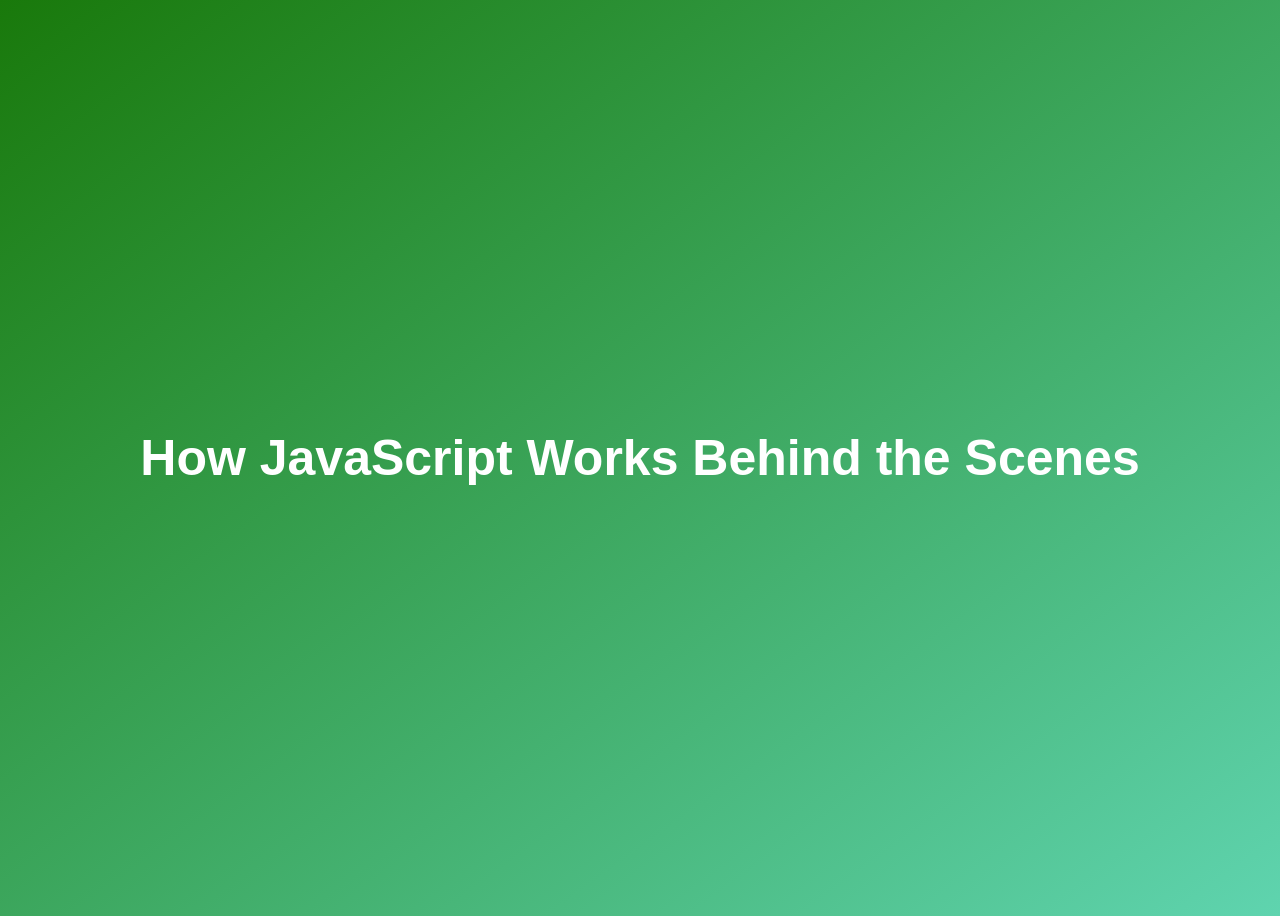
<file: behindthe_scence/index.html>
<!DOCTYPE html>
<html lang="en">
  <head>
    <meta charset="UTF-8" />
    <meta name="viewport" content="width=device-width, initial-scale=1.0" />
    <meta http-equiv="X-UA-Compatible" content="ie=edge" />
    <title>How JavaScript Works Behind the Scenes</title>
    <style>
      body {
        height: 100vh;
        display: flex;
        align-items: center;
        background: linear-gradient(to top left, #5fd4af, #19790b);
      }
      h1 {
        font-family: sans-serif;
        font-size: 50px;
        line-height: 1.3;
        width: 100%;
        padding: 30px;
        text-align: center;
        color: white;
      }
    </style>
  </head>
  <body>
    <h1>How JavaScript Works Behind the Scenes</h1>
    <script src="script.js"></script>
  </body>
</html>
</file>
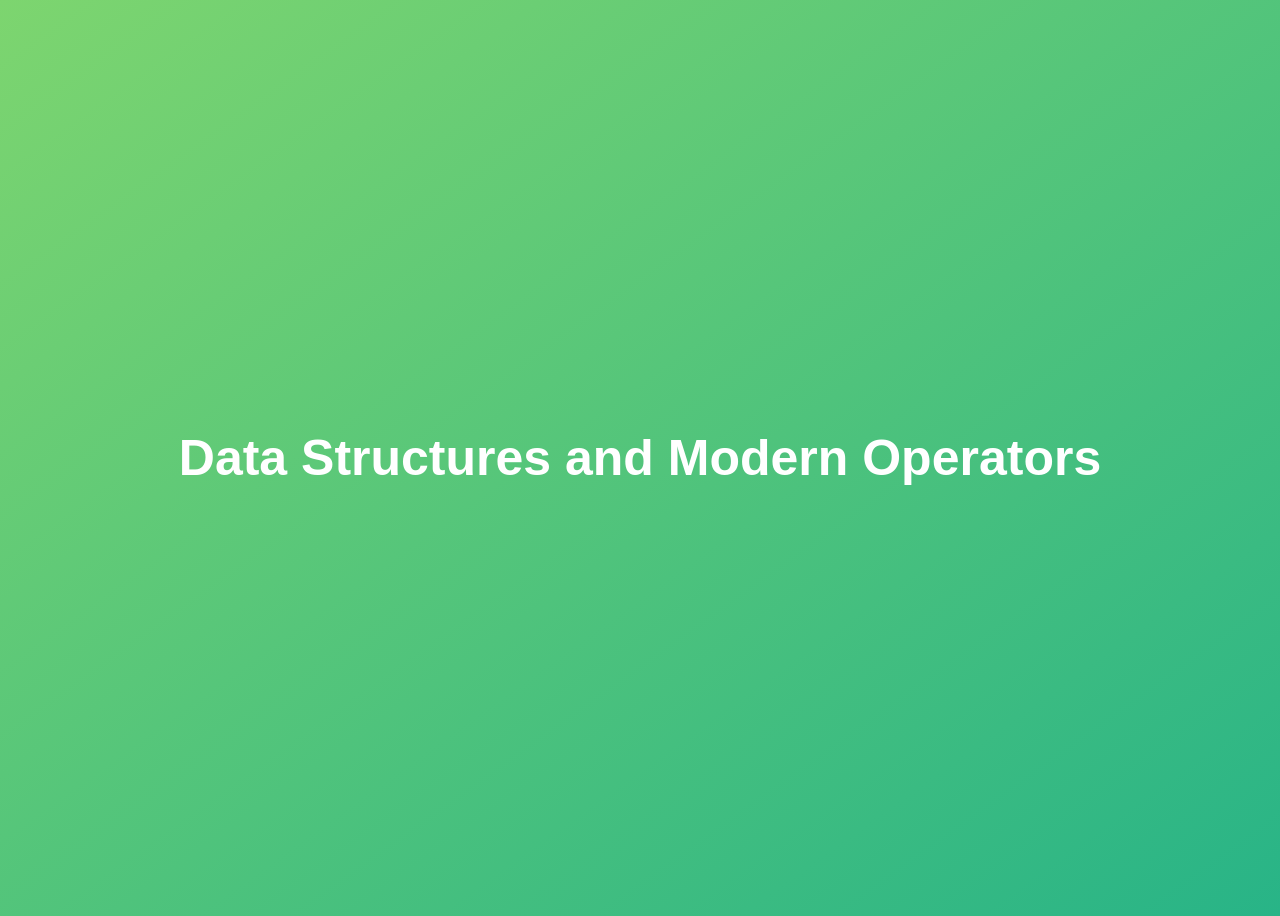
<file: DataStructure/index.html>
<!DOCTYPE html>
<html lang="en">
  <head>
    <meta charset="UTF-8" />
    <meta name="viewport" content="width=device-width, initial-scale=1.0" />
    <meta http-equiv="X-UA-Compatible" content="ie=edge" />
    <title>Data Structures and Modern Operators</title>
    <style>
      body {
        height: 100vh;
        display: flex;
        align-items: center;
        background: linear-gradient(to top left, #28b487, #7dd56f);
      }
      h1 {
        font-family: sans-serif;
        font-size: 50px;
        line-height: 1.3;
        width: 100%;
        padding: 30px;
        text-align: center;
        color: white;
      }
      button {
        width: 50px;
        height: 20px;
        margin: 10px;
      }
      textarea {
        width: 300px;
        height: 100px;
      }
    </style>
  </head>
  <body>
    <h1>Data Structures and Modern Operators</h1>
   <script src="script.js"></script>
    <script src="assignments.js"></script>
  </body>
</html>
</file>
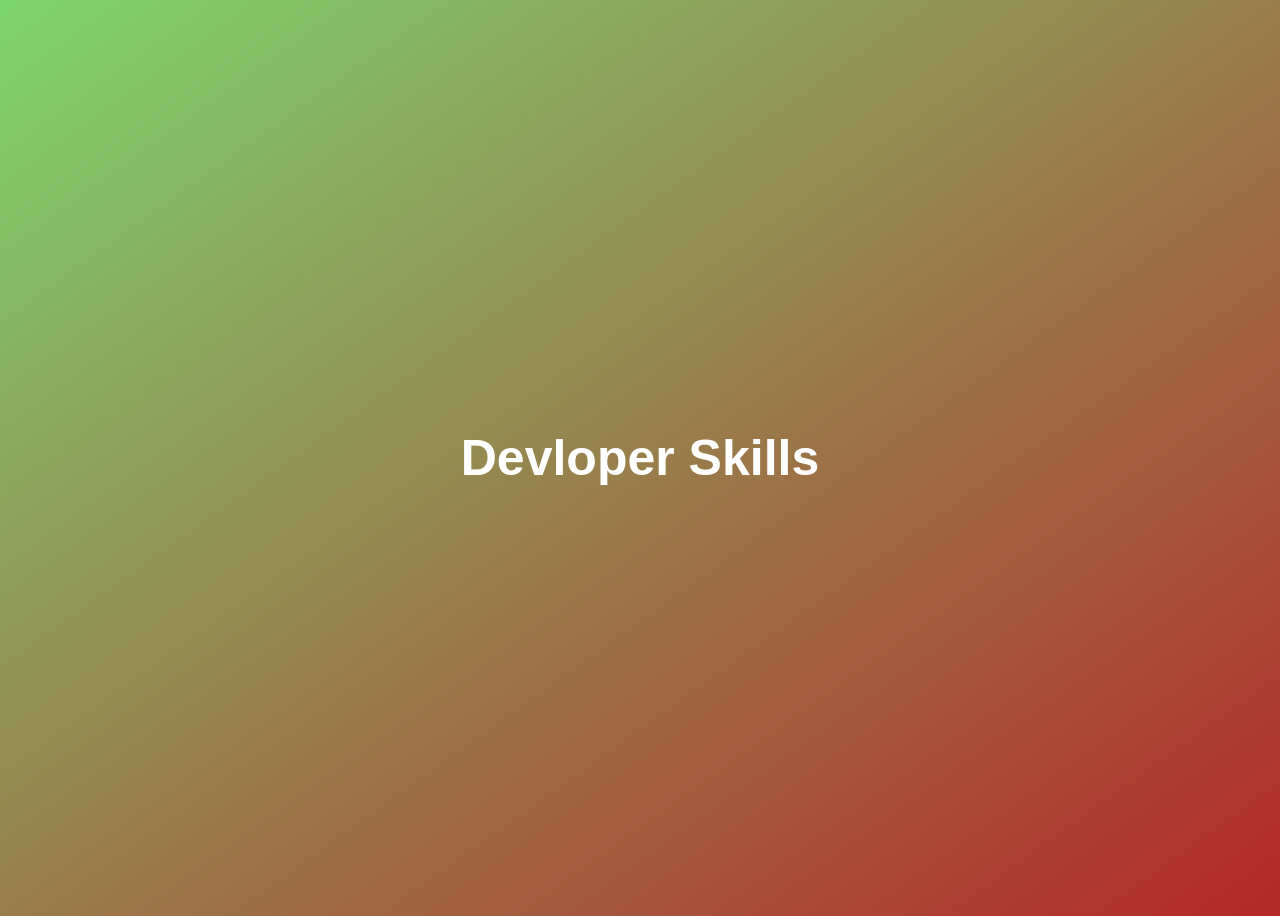
<file: Devloper_skills/index.html>
<!DOCTYPE html>
<html lang="en">
  <head>
    <meta charset="UTF-8" />
    <meta name="viewport" content="width=device-width, initial-scale=1.0" />
    <meta http-equiv="X-UA-Compatible" content="ie=edge" />
    <title>Devloper Skills </title>
    <style>
      body {
        height: 100vh;
        display: flex;
        align-items: center;
        background: linear-gradient(to top left, #b42828, #7dd56f);
      }
      h1 {
        font-family: sans-serif;
        font-size: 50px;
        line-height: 1.3;
        width: 100%;
        padding: 30px;
        text-align: center;
        color: white;
      }
    </style>
  </head>
  <body>
    <h1>Devloper Skills</h1>

    <script src="script.js"></script>
    <!-- <script src="Assignments.js"></script> -->
  </body>
</html>
</file>
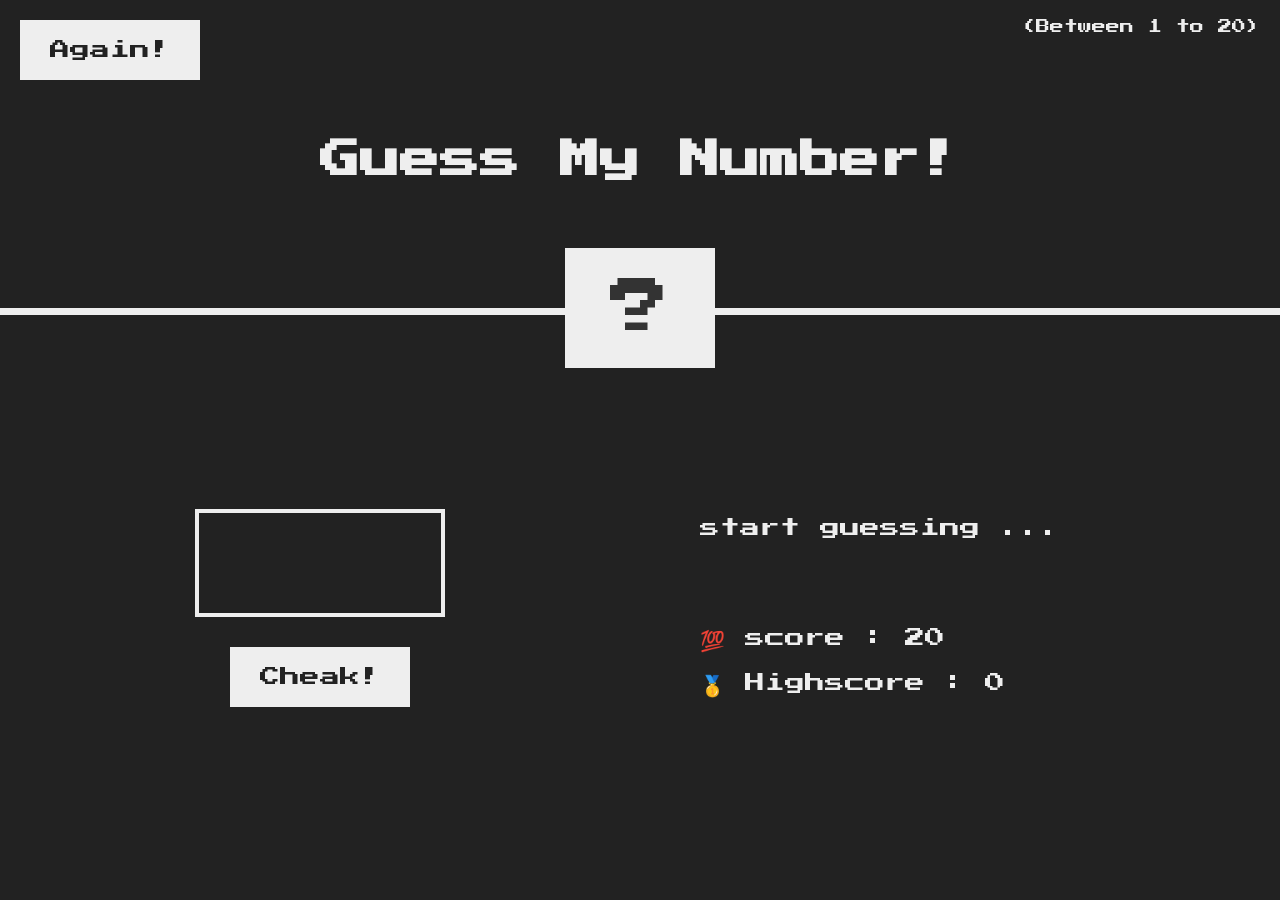
<file: DOM_and_Events/index.html>
<!doctype html>
<html lang="en">
  <head>
    <meta charset="UTF-8" />
    <meta name="viewport" content="width=device-width, initial-scale=1.0" />
    <title>First Project with javascript</title>
    <link href="style.css" rel="stylesheet" />
  </head>
  <body>
    <header>
      <h1>Guess My Number!</h1>
      <p class="between">(Between 1 to 20)</p>
      <button class="btn again">Again!</button>
      <div class="number">?</div>
    </header>
    <main>
      <section class="left">
        <input type="type" class="guess" />
        <button class="btn check">Cheak!</button>
      </section>
      <section class="right">
        <p class="message">start guessing ...</p>
        <p class="label-score">💯 score : <span class="score">20</span></p>
        <p class="label-highscore">
          🥇 Highscore : <span class="highscore">0</span>
        </p>
      </section>
    </main>
    <script src="script.js"></script>
  </body>
</html>
</file>
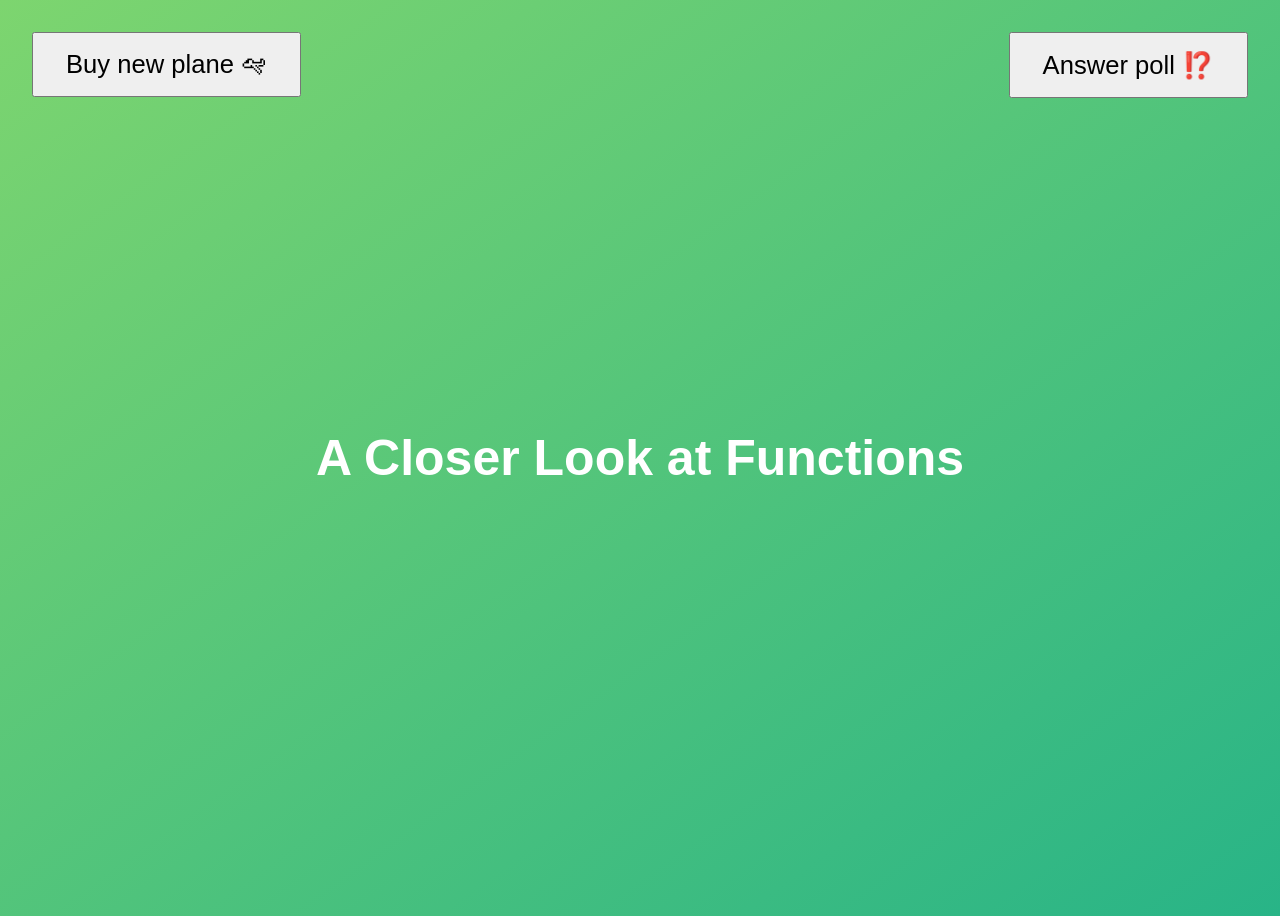
<file: functions/index.html>
<!DOCTYPE html>
<html lang="en">
  <head>
    <meta charset="UTF-8" />
    <meta name="viewport" content="width=device-width, initial-scale=1.0" />
    <meta http-equiv="X-UA-Compatible" content="ie=edge" />
    <title>A Closer Look at Functions</title>
    <style>
      body {
        height: 100vh;
        display: flex;
        align-items: center;
        background: linear-gradient(to top left, #28b487, #7dd56f);
      }
      h1 {
        font-family: sans-serif;
        font-size: 50px;
        line-height: 1.3;
        width: 100%;
        padding: 30px;
        text-align: center;
        color: white;
      }
      .buy,
      .poll {
        font-size: 1.6rem;
        padding: 1rem 2rem;
        position: absolute;
        top: 2rem;
      }
      .buy {
        left: 2rem;
      }
      .poll {
        right: 2rem;
      }
    </style>
  </head>
  <body>
    <h1>A Closer Look at Functions</h1>
    <button class="buy">Buy new plane 🛩</button>
    <button class="poll">Answer poll ⁉️</button>
    <script src="script.js"></script>
  </body>
</html>
</file>
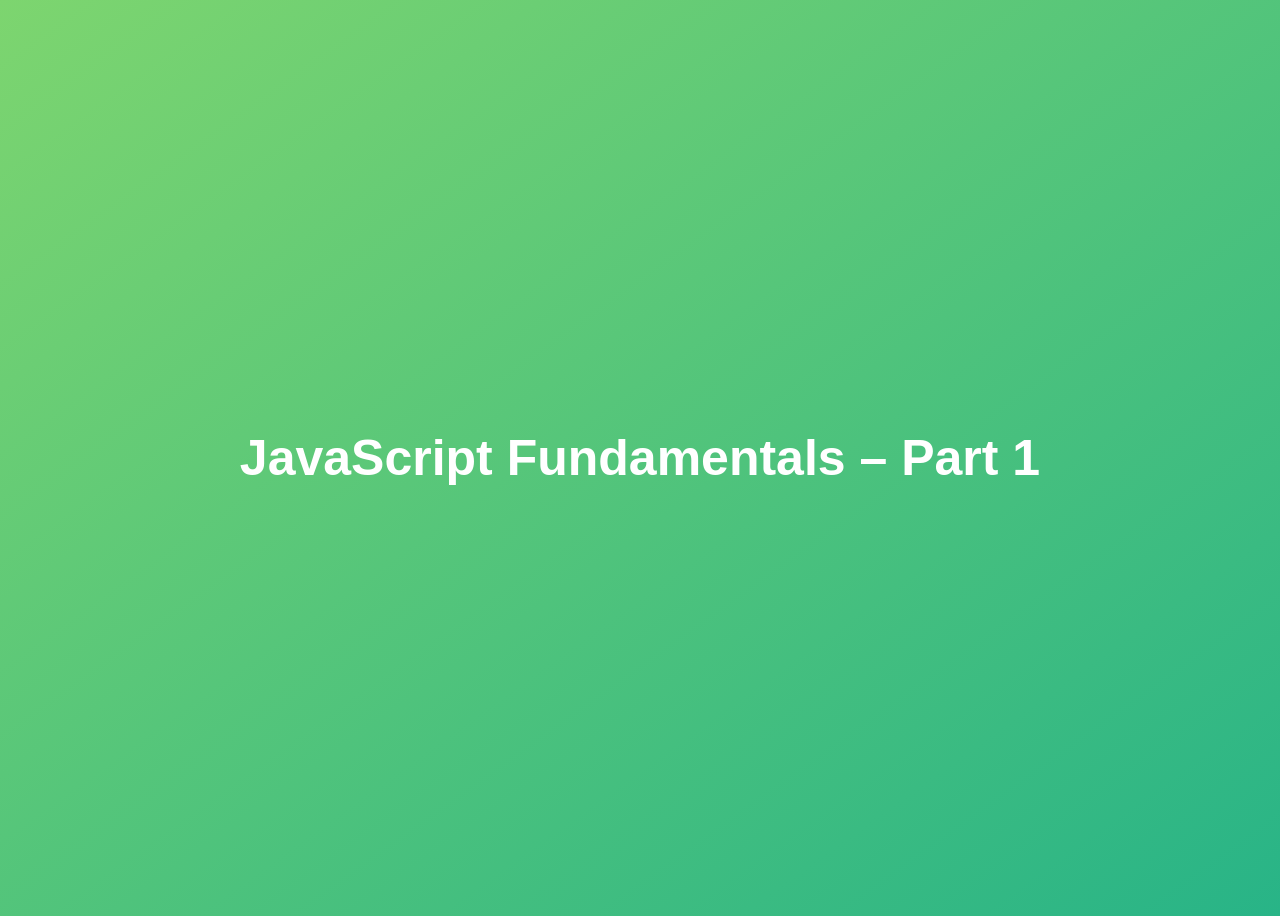
<file: Javascript_Fundamental_part-1/index.html>
<!DOCTYPE html>
<html lang="en">
  <head>
    <meta charset="UTF-8" />
    <meta name="viewport" content="width=device-width, initial-scale=1.0" />
    <meta http-equiv="X-UA-Compatible" content="ie=edge" />
    <title>JavaScript Fundamentals – Part 1</title>
    <style>
      body {
        height: 100vh;
        display: flex;
        align-items: center;
        background: linear-gradient(to top left, #28b487, #7dd56f);
      }
      h1 {
        font-family: sans-serif;
        font-size: 50px;
        line-height: 1.3;
        width: 100%;
        padding: 30px;
        text-align: center;
        color: white;
      }
    </style>
  </head>
  <body>
    <h1>JavaScript Fundamentals – Part 1</h1>

    <script src="script.js"></script>
    <script src="Assignments.js"></script>
  </body>
</html>
</file>
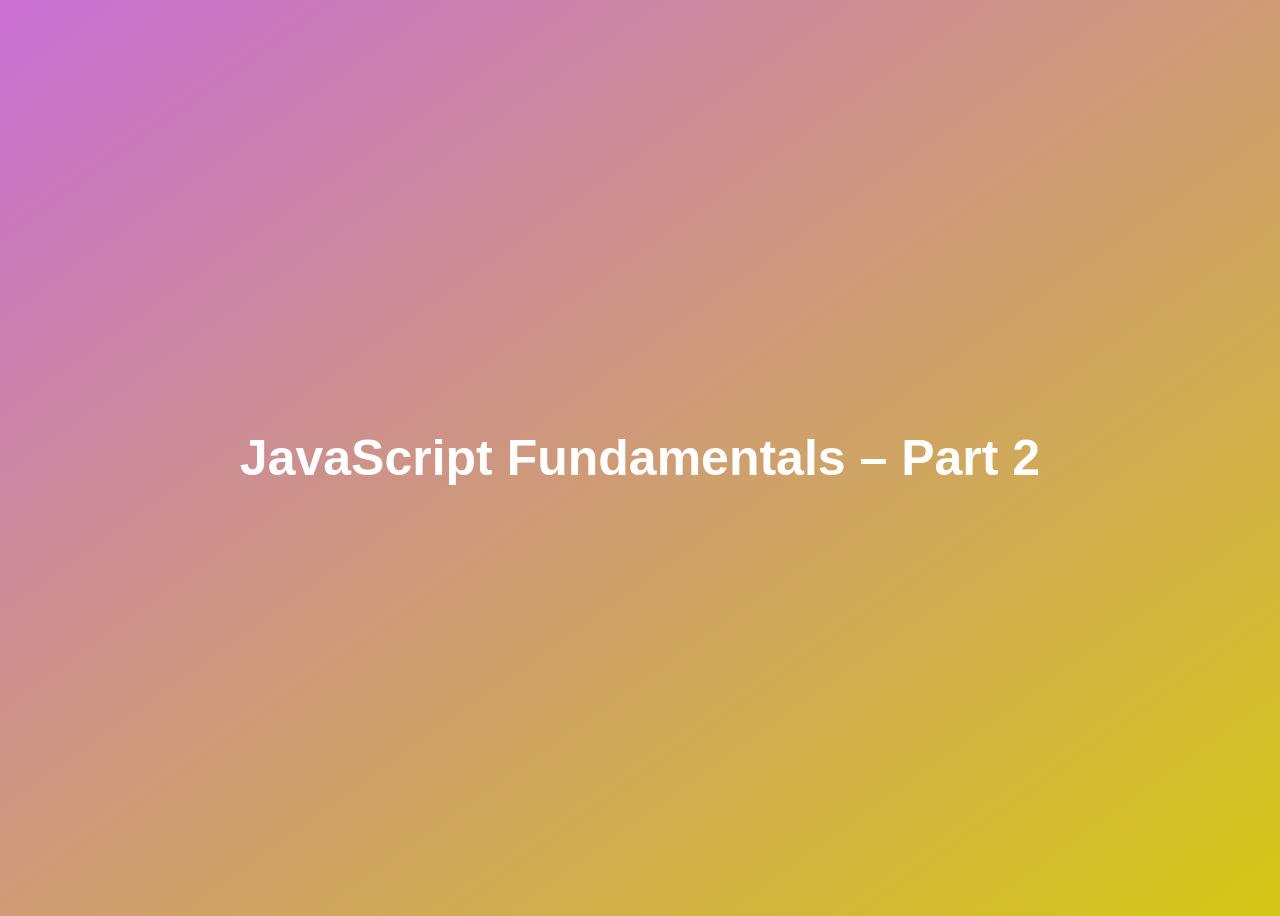
<file: Javascript_Fundamental_part-2/index.html>
<!DOCTYPE html>
<html lang="en">
  <head>
    <meta charset="UTF-8" />
    <meta name="viewport" content="width=device-width, initial-scale=1.0" />
    <meta http-equiv="X-UA-Compatible" content="ie=edge" />
    <title>JavaScript Fundamentals – Part 1</title>
    <style>
      body {
        height: 100vh;
        display: flex;
        align-items: center;
        background: linear-gradient(to top left, #d4c815, #c96fd5);
      }
      h1 {
        font-family: sans-serif;
        font-size: 50px;
        line-height: 1.3;
        width: 100%;
        padding: 30px;
        text-align: center;
        color: white;
      }
    </style>
  </head>
  <body>
    <h1>JavaScript Fundamentals – Part 2</h1>

    <script src="script.js"></script>
    <script src="Assignment.js"></script>
  </body>
</html>
</file>
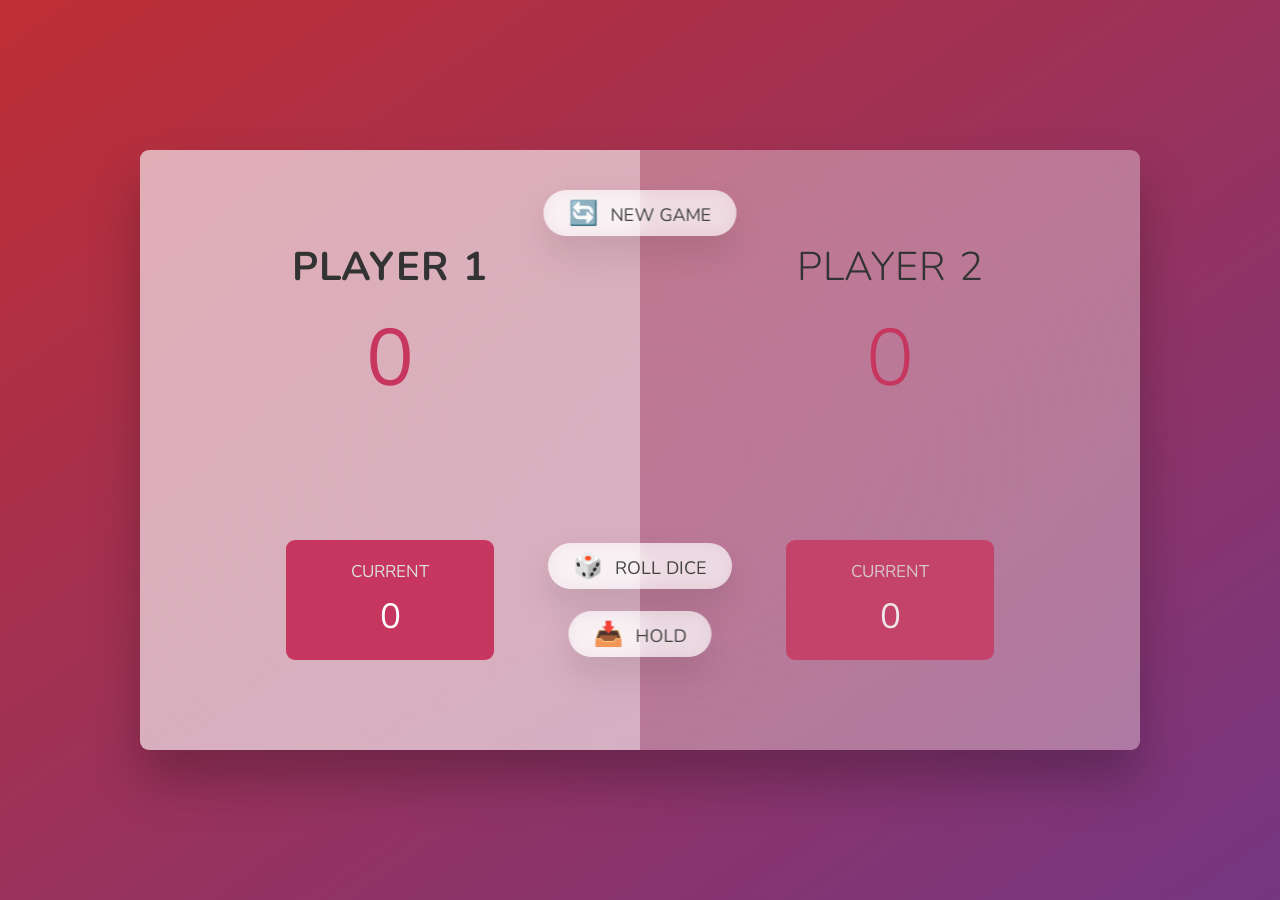
<file: project3_pig_game/index.html>
<!DOCTYPE html>
<html lang="en">
  <head>
    <meta charset="UTF-8" />
    <meta name="viewport" content="width=device-width, initial-scale=1.0" />
    <meta http-equiv="X-UA-Compatible" content="ie=edge" />
    <link rel="stylesheet" href="style.css" />
    <title>Pig Game</title>
  </head>
  <body>
    <main>
      <section class="player player--0 player--active">
        <h2 class="name" id="name--0">Player 1</h2>
        <p class="score" id="score--0">43</p>
        <div class="current">
          <p class="current-label">Current</p>
          <p class="current-score" id="current--0">0</p>
        </div>
      </section>
      <section class="player player--1">
        <h2 class="name" id="name--1">Player 2</h2>
        <p class="score" id="score--1">24</p>
        <div class="current">
          <p class="current-label">Current</p>
          <p class="current-score" id="current--1">0</p>
        </div>
      </section>

      <img src="dice-5.png" alt="Playing dice" class="dice" />
      <button class="btn btn--new">🔄 New game</button>
      <button class="btn btn--roll">🎲 Roll dice</button>
      <button class="btn btn--hold">📥 Hold</button>
    </main>
    <script src="script.js"></script>
  </body>
</html>
</file>
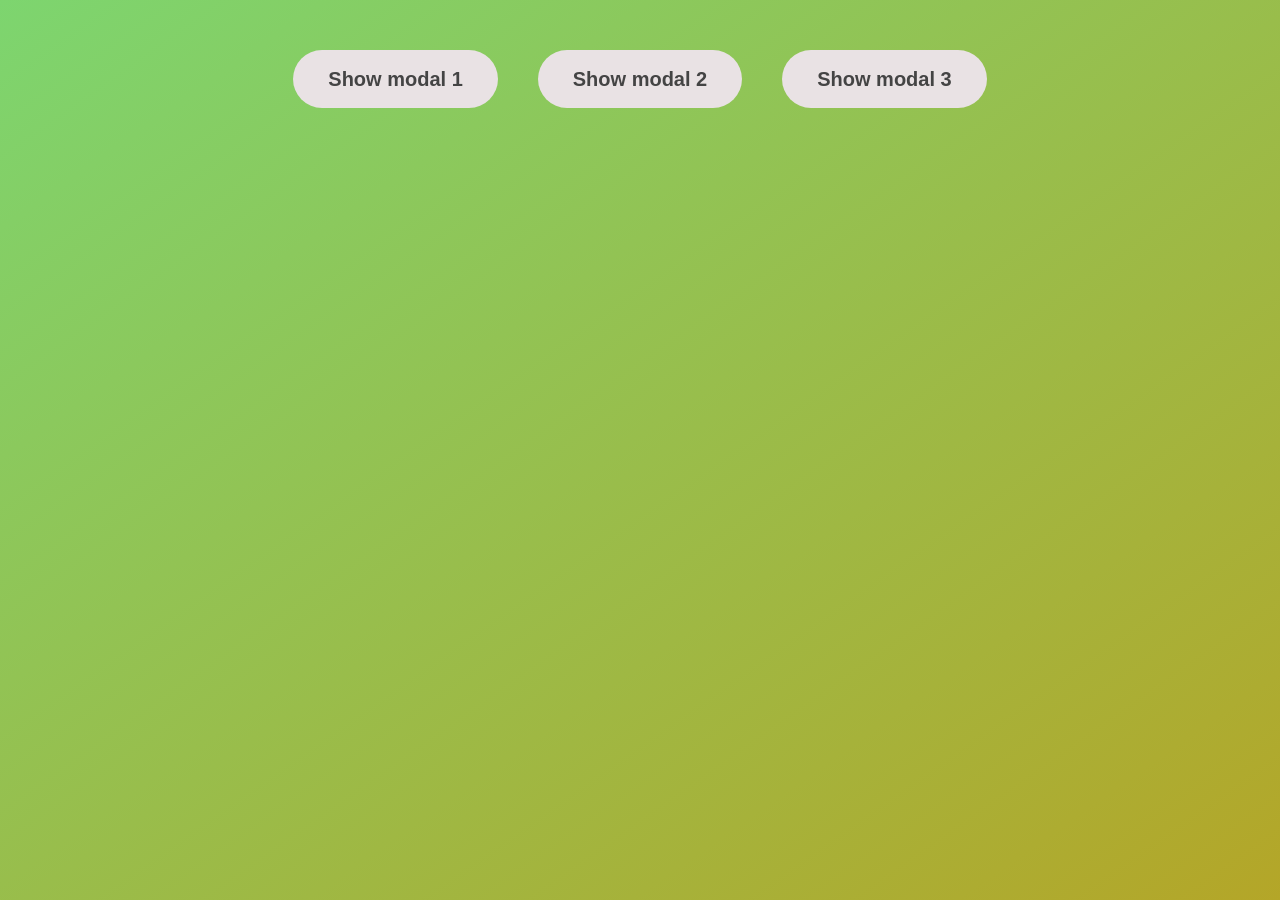
<file: projet2_modal_window/index.html>
<!doctype html>
<html lang="en">
  <head>
    <meta charset="UTF-8" />
    <meta name="viewport" content="width=device-width, initial-scale=1.0" />
    <link rel="stylesheet" href="style.css" />
    <title>Modal Window</title>
  </head>
  <body>
    <button class="show-modal">Show modal 1</button>
    <button class="show-modal">Show modal 2</button>
    <button class="show-modal">Show modal 3</button>
    <div class="modal hidden">
      <button class="close-modal">&times;</button>
      <h1>i am modal window.</h1>
      <p>
        Lorem ipsum, dolor sit amet consectetur adipisicing elit. Asperiores
        totam cum pariatur rerum reprehenderit, obcaecati illum sequi! Eum fuga
        eius quisquam rerum mollitia illo laboriosam, et fugit rem corporis
        voluptatibus!
      </p>
    </div>
    <div class="overlay hidden"></div>
    <script src="scirpt.js"></script>
  </body>
</html>
</file>
<file: DOM_and_Events/style.css>
@import url('https://fonts.googleapis.com/css?family=Press+Start+2P&display=swap');

* {
  margin: 0;
  padding: 0;
  box-sizing: inherit;
}

html {
  font-size: 62.5%;
  box-sizing: border-box;
}

body {
  font-family: 'Press Start 2P', sans-serif;
  color: #eee;
  background-color: #222;
  /* background-color: #60b347; */
}

/* LAYOUT */
header {
  position: relative;
  height: 35vh;
  border-bottom: 7px solid #eee;
}

main {
  height: 65vh;
  color: #eee;
  display: flex;
  align-items: center;
  justify-content: space-around;
}

.left {
  width: 52rem;
  display: flex;
  flex-direction: column;
  align-items: center;
}

.right {
  width: 52rem;
  font-size: 2rem;
}

/* ELEMENTS STYLE */
h1 {
  font-size: 4rem;
  text-align: center;
  position: absolute;
  width: 100%;
  top: 52%;
  left: 50%;
  transform: translate(-50%, -50%);
}

.number {
  background: #eee;
  color: #333;
  font-size: 6rem;
  width: 15rem;
  padding: 3rem 0rem;
  text-align: center;
  position: absolute;
  bottom: 0;
  left: 50%;
  transform: translate(-50%, 50%);
}

.between {
  font-size: 1.4rem;
  position: absolute;
  top: 2rem;
  right: 2rem;
}

.again {
  position: absolute;
  top: 2rem;
  left: 2rem;
}

.guess {
  background: none;
  border: 4px solid #eee;
  font-family: inherit;
  color: inherit;
  font-size: 5rem;
  padding: 2.5rem;
  width: 25rem;
  text-align: center;
  display: block;
  margin-bottom: 3rem;
}

.btn {
  border: none;
  background-color: #eee;
  color: #222;
  font-size: 2rem;
  font-family: inherit;
  padding: 2rem 3rem;
  cursor: pointer;
}

.btn:hover {
  background-color: #ccc;
}

.message {
  margin-bottom: 8rem;
  height: 3rem;
}

.label-score {
  margin-bottom: 2rem;
}
</file>
<file: project3_pig_game/style.css>
@import url('https://fonts.googleapis.com/css2?family=Nunito&display=swap');

* {
  margin: 0;
  padding: 0;
  box-sizing: inherit;
}

html {
  font-size: 62.5%;
  box-sizing: border-box;
}

body {
  font-family: 'Nunito', sans-serif;
  font-weight: 400;
  height: 100vh;
  color: #333;
  background-image: linear-gradient(to top left, #753682 0%, #bf2e34 100%);
  display: flex;
  align-items: center;
  justify-content: center;
}

/* LAYOUT */
main {
  position: relative;
  width: 100rem;
  height: 60rem;
  background-color: rgba(255, 255, 255, 0.35);
  backdrop-filter: blur(200px);
  filter: blur();
  box-shadow: 0 3rem 5rem rgba(0, 0, 0, 0.25);
  border-radius: 9px;
  overflow: hidden;
  display: flex;
}

.player {
  flex: 50%;
  padding: 9rem;
  display: flex;
  flex-direction: column;
  align-items: center;
  transition: all 0.75s;
}

/* ELEMENTS */
.name {
  position: relative;
  font-size: 4rem;
  text-transform: uppercase;
  letter-spacing: 1px;
  word-spacing: 2px;
  font-weight: 300;
  margin-bottom: 1rem;
}

.score {
  font-size: 8rem;
  font-weight: 300;
  color: #c7365f;
  margin-bottom: auto;
}

 .player--active {
  background-color: rgba(255, 255, 255, 0.4);
}
.player--active .name {
  font-weight: 700;
}
.player--active .score {
  font-weight: 400;
}

.player--active .current {
  opacity: 1;
} 

.current {
  background-color: #c7365f;
  opacity: 0.8;
  border-radius: 9px;
  color: #fff;
  width: 65%;
  padding: 2rem;
  text-align: center;
  transition: all 0.75s;
}

.current-label {
  text-transform: uppercase;
  margin-bottom: 1rem;
  font-size: 1.7rem;
  color: #ddd;
}

.current-score {
  font-size: 3.5rem;
}

/* ABSOLUTE POSITIONED ELEMENTS */
.btn {
  position: absolute;
  left: 50%;
  transform: translateX(-50%);
  color: #444;
  background: none;
  border: none;
  font-family: inherit;
  font-size: 1.8rem;
  text-transform: uppercase;
  cursor: pointer;
  font-weight: 400;
  transition: all 0.2s;

  background-color: white;
  background-color: rgba(255, 255, 255, 0.6);
  backdrop-filter: blur(10px);

  padding: 0.7rem 2.5rem;
  border-radius: 50rem;
  box-shadow: 0 1.75rem 3.5rem rgba(0, 0, 0, 0.1);
}

.btn::first-letter {
  font-size: 2.4rem;
  display: inline-block;
  margin-right: 0.7rem;
}

.btn--new {
  top: 4rem;
}
.btn--roll {
  top: 39.3rem;
}
.btn--hold {
  top: 46.1rem;
}

.btn:active {
  transform: translate(-50%, 3px);
  box-shadow: 0 1rem 2rem rgba(0, 0, 0, 0.15);
}

.btn:focus {
  outline: none;
}

.dice {
  position: absolute;
  left: 50%;
  top: 16.5rem;
  transform: translateX(-50%);
  height: 10rem;
  box-shadow: 0 2rem 5rem rgba(0, 0, 0, 0.2);
}

.player--winner {
  background-color: #2f2f2f;
}

.player--winner .name {
  font-weight: 700;
  color: #c7365f;
}

.hidden {
  display: none;
}
</file>
<file: projet2_modal_window/style.css>
* {
  margin: 0;
  padding: 0;
  box-sizing: inherit;
}

html {
  font-size: 62.5%;
  box-sizing: border-box;
}

body {
  font-family: sans-serif;
  color: #333;
  line-height: 1.5;
  height: 100vh;
  position: relative;
  display: flex;
  align-items: flex-start;
  justify-content: center;
  background: linear-gradient(to top left, #b4a628, #7dd56f);
}

.show-modal {
  font-size: 2rem;
  font-weight: 600;
  padding: 1.75rem 3.5rem;
  margin: 5rem 2rem;
  border: none;
  background-color: #e9e2e4;
  color: #444;
  border-radius: 10rem;
  cursor: pointer;
}

.close-modal {
  position: absolute;
  top: 1.2rem;
  right: 2rem;
  font-size: 5rem;
  color: #333;
  cursor: pointer;
  border: none;
  background: none;
}

h1 {
  font-size: 2.5rem;
  margin-bottom: 2rem;
}

p {
  font-size: 1.8rem;
}

/* -------------------------- */
/* CLASSES TO MAKE MODAL WORK */
.hidden {
  display: none;
}

.modal {
  position: absolute;
  top: 50%;
  left: 50%;
  transform: translate(-50%, -50%);
  width: 40%;

  background-color: white;
  padding: 6rem;
  border-radius: 5px;
  box-shadow: 0 3rem 5rem rgba(0, 0, 0, 0.3);
  z-index: 10;
}

.overlay {
  position: absolute;
  top: 0;
  left: 0;
  width: 100%;
  height: 100%;
  background-color: rgba(0, 0, 0, 0.6);
  backdrop-filter: blur(3px);
  z-index: 5;
}
</file>
